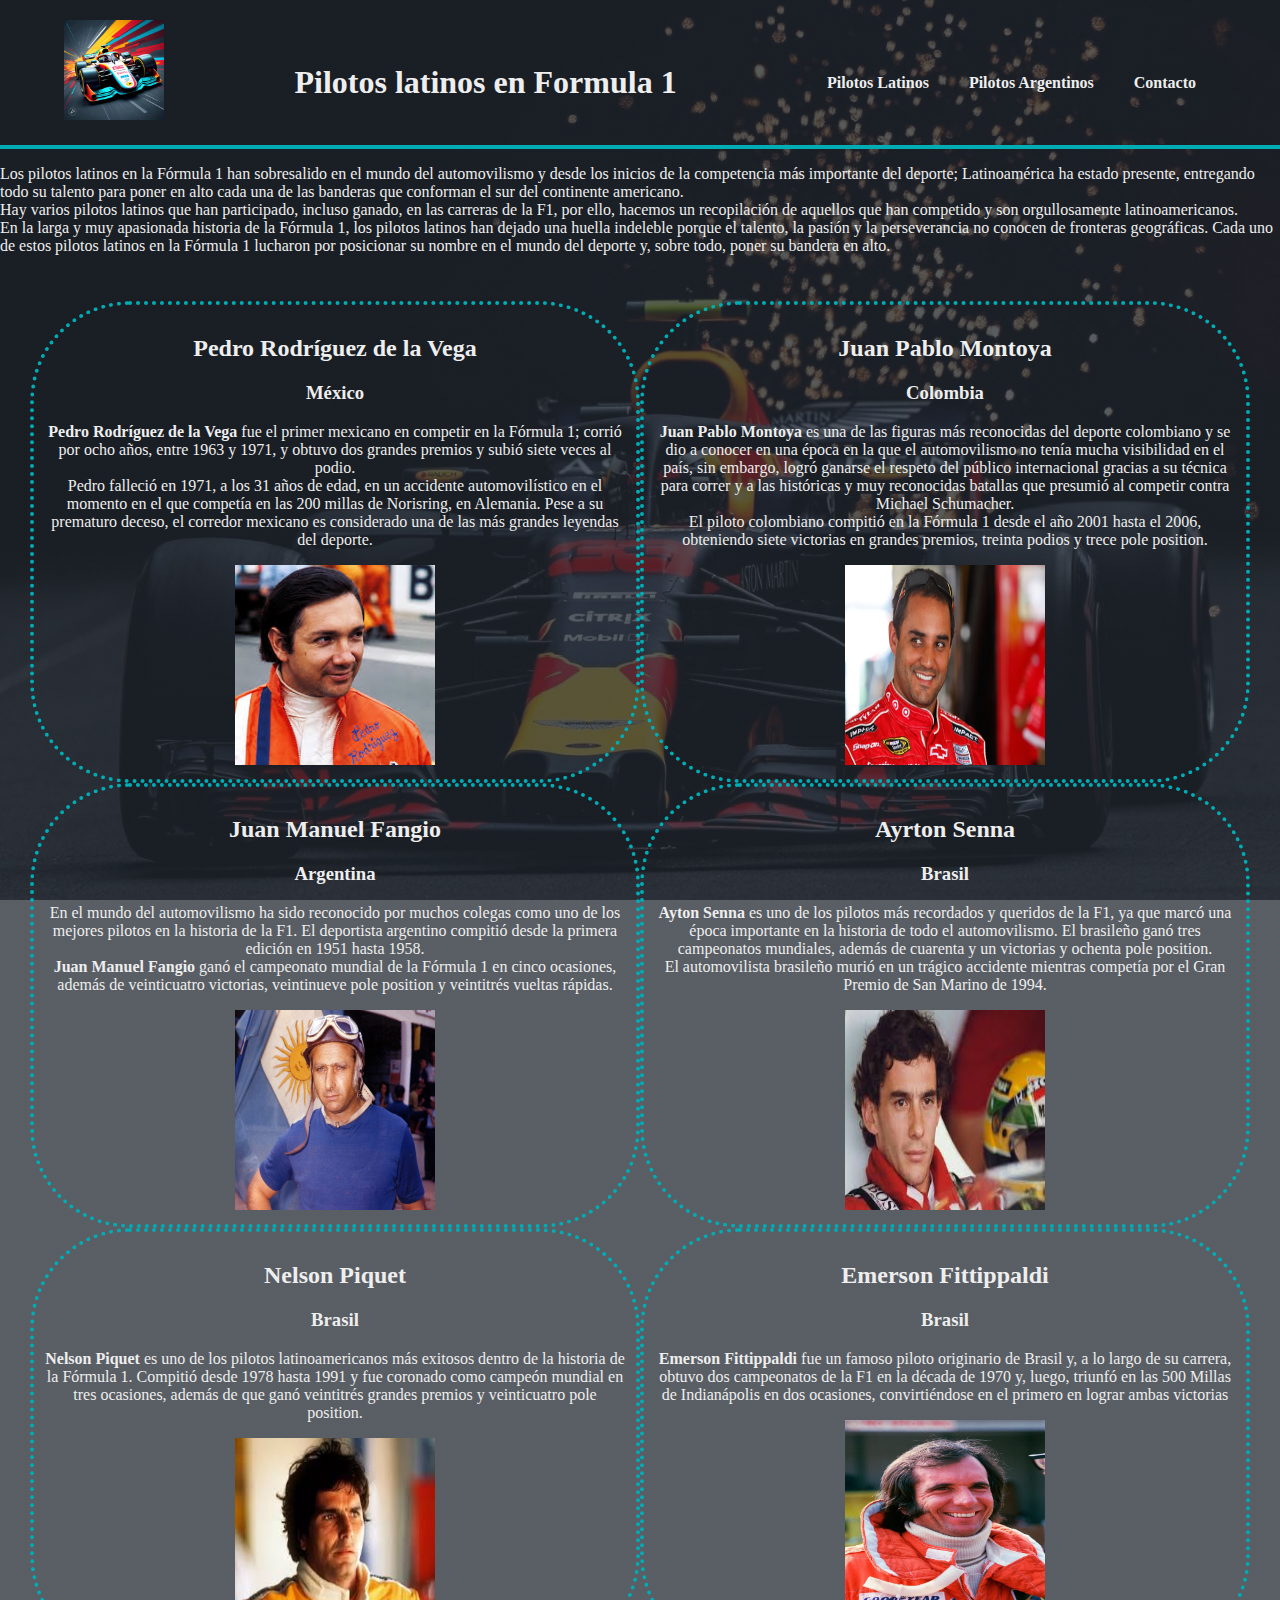
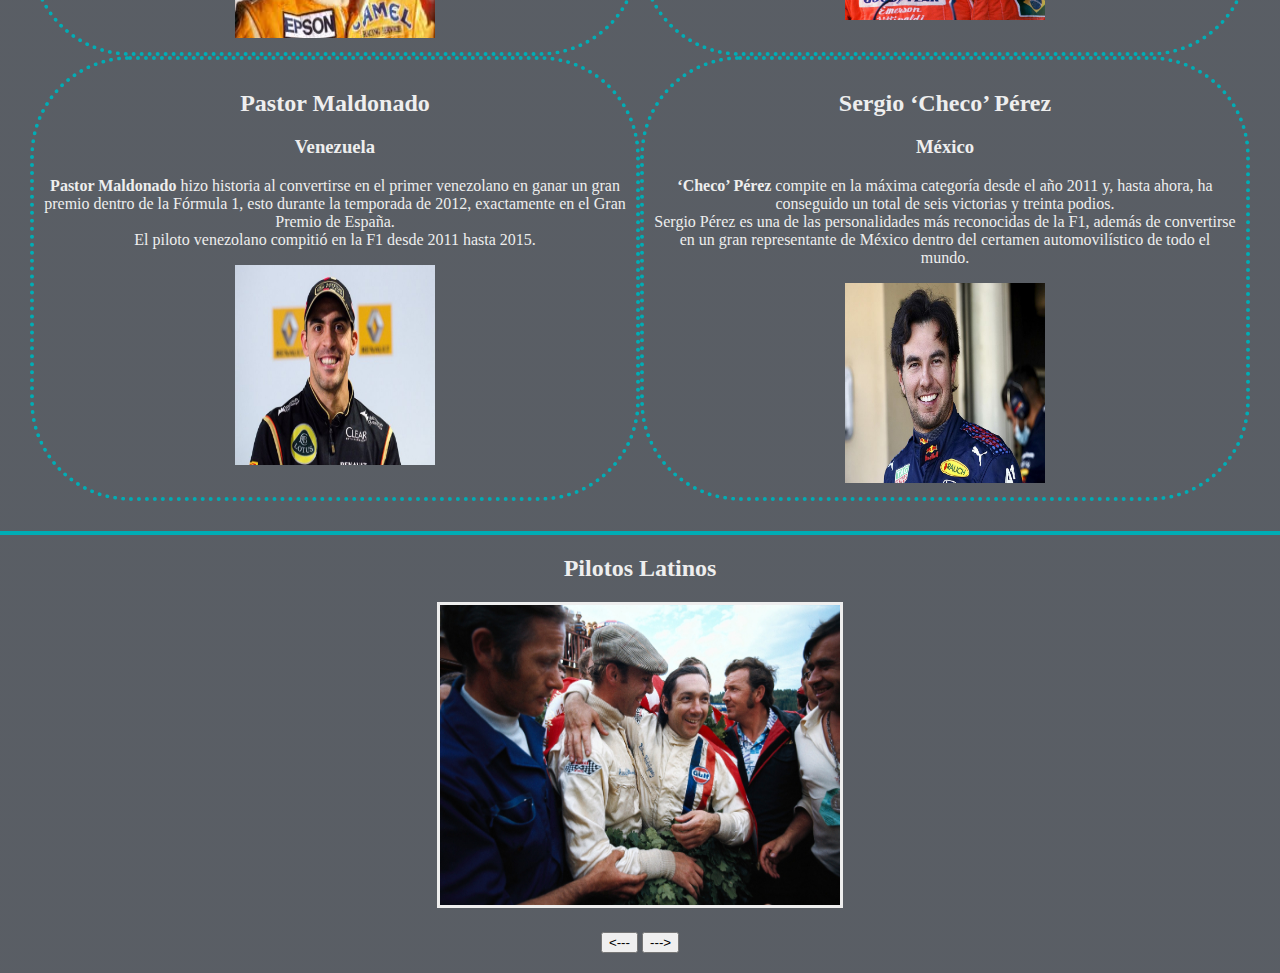
<file: index.html>
<!DOCTYPE html>
<html lang="en">
<head>
    <meta charset="UTF-8">
    <meta name="viewport" content="width=device-width, initial-scale=1.0">
    <title>Pilotos Latinos</title>
    <link rel="stylesheet" href="Principal.css">
</head>
<body>
    <header>
        <nav>
            <img src="img/logo_de_una_pagina_web_de_una_formula_uno_orientada_en_latinoamerica.jpeg" alt="Logo de formula 1" id="logo">
            <h1 id="titulo">Pilotos latinos en Formula 1</h1>
            <div id="menu">
                    <a href="index.html">Pilotos Latinos</a>
                    <a href="PilotosArgentinos.html">Pilotos Argentinos</a>
                    <a href="contacto.html">Contacto</a>
            </div>
        </nav>
    </header>
    <div>
        <div>
            <p>
                Los pilotos latinos en la Fórmula 1 han sobresalido en el mundo del automovilismo y desde los inicios de la competencia más importante del deporte; Latinoamérica ha estado presente, entregando todo su talento para poner en alto cada una de las banderas que conforman el sur del continente americano.
                <br>
                Hay varios pilotos latinos que han participado, incluso ganado, en las carreras de la F1, por ello, hacemos un recopilación de aquellos que han competido y son orgullosamente latinoamericanos.
                <br>
                En la larga y muy apasionada historia de la Fórmula 1, los pilotos latinos han dejado una huella indeleble porque el talento, la pasión y la perseverancia no conocen de fronteras geográficas. Cada uno de estos pilotos latinos en la Fórmula 1 lucharon por posicionar su nombre en el mundo del deporte y, sobre todo, poner su bandera en alto.
            </p>
        </div>
        <div id="contenedor">
            <br>
            <div class="pilotos">
                <h2>Pedro Rodríguez de la Vega</h2>
                <h3>México</h3>
                <p>
                    <strong>Pedro Rodríguez de la Vega</strong> fue el primer mexicano en competir en la Fórmula 1; corrió por ocho años, entre 1963 y 1971, y obtuvo dos grandes premios y subió siete veces al podio.
                    <br>
                    Pedro falleció en 1971, a los 31 años de edad, en un accidente automovilístico en el momento en el que competía en las 200 millas de Norisring, en Alemania. Pese a su prematuro deceso, el corredor mexicano es considerado una de las más grandes leyendas del deporte.
                </p>
                <img src="img/pilotos/Pedro Rodríguez de la Vega.jpeg" alt="Imagen de Pedro Rodriguez de la vega" class="imgPiloto">
            </div>
            <br>
            <div class="pilotos">
                <h2>Juan Pablo Montoya</h2>
                <h3>Colombia</h3>
                <p>
                    <strong>Juan Pablo Montoya</strong> es una de las figuras más reconocidas del deporte colombiano y se dio a conocer en una época en la que el automovilismo no tenía mucha visibilidad en el país, sin embargo, logró ganarse el respeto del público internacional gracias a su técnica para correr y a las históricas y muy reconocidas batallas que presumió al competir contra Michael Schumacher.
                    <br>
                    El piloto colombiano compitió en la Fórmula 1 desde el año 2001 hasta el 2006, obteniendo siete victorias en grandes premios, treinta podios y trece pole position.
                </p>
                <img src="img/pilotos/Juan Pablo Montoya.jpg" alt="Imagen" class="imgPiloto">
            </div>
            <br>
            <div class="pilotos">
                <h2>Juan Manuel Fangio</h2>
                <h3>Argentina</h3>
                <p>
                    En el mundo del automovilismo ha sido reconocido por muchos colegas como uno de los mejores pilotos en la historia de la F1. El deportista argentino compitió desde la primera edición en 1951 hasta 1958.
                    <br>
                    <strong>Juan Manuel Fangio</strong> ganó el campeonato mundial de la Fórmula 1 en cinco ocasiones, además de veinticuatro victorias, veintinueve pole position y veintitrés vueltas rápidas.
                </p>
                <img src="img/pilotos/Juan Manuel Fangio.jpg" alt="" class="imgPiloto">
            </div>
            <br>
            <div class="pilotos">
                <h2>Ayrton Senna</h2>
                <h3>Brasil</h3>
                <p>
                    <strong>Ayton Senna</strong> es uno de los pilotos más recordados y queridos de la F1, ya que marcó una época importante en la historia de todo el automovilismo. El brasileño ganó tres campeonatos mundiales, además de cuarenta y un victorias y ochenta pole position.
                    <br>
                    El automovilista brasileño murió en un trágico accidente mientras competía por el Gran Premio de San Marino de 1994.
                </p>
                <img src="img/pilotos/Ayrton Senna.jpeg" alt="" class="imgPiloto">
            </div>
            <br>
            <div class="pilotos">
                <h2>Nelson Piquet</h2>
                <h3>Brasil</h3>
                <p>
                    <strong>Nelson Piquet</strong> es uno de los pilotos latinoamericanos más exitosos dentro de la historia de la Fórmula 1. Compitió desde 1978 hasta 1991 y fue coronado como campeón mundial en tres ocasiones, además de que ganó veintitrés grandes premios y veinticuatro pole position.
                </p>
                <img src="img/pilotos/Nelson Piquet.jpeg" alt="" class="imgPiloto">
            </div>
            <br>
            <div class="pilotos">
                <h2>Emerson Fittippaldi</h2>
                <h3>Brasil</h3>
                <p>
                    <strong>Emerson Fittippaldi</strong> fue un famoso piloto originario de Brasil y, a lo largo de su carrera, obtuvo dos campeonatos de la F1 en la década de 1970 y, luego, triunfó en las 500 Millas de Indianápolis en dos ocasiones, convirtiéndose en el primero en lograr ambas victorias
                </p>
                <img src="img/pilotos/Emerson Fittippaldi.jpg" alt="" class="imgPiloto">
            </div>
            <br>
            <div class="pilotos">
                <h2>Pastor Maldonado</h2>
                <h3>Venezuela</h3>
                <p>
                    <strong>Pastor Maldonado</strong> hizo historia al convertirse en el primer venezolano en ganar un gran premio dentro de la Fórmula 1, esto durante la temporada de 2012, exactamente en el Gran Premio de España.
                    <br>
                    El piloto venezolano compitió en la F1 desde 2011 hasta 2015.
                </p>
                <img src="img/pilotos/Pastor Maldonado.jpg" alt="" class="imgPiloto">
            </div>
            <br>
            <div class="pilotos">
                <h2>Sergio ‘Checo’ Pérez</h2>
                <h3>México</h3>
                <p>
                    <strong>‘Checo’ Pérez</strong> compite en la máxima categoría desde el año 2011 y, hasta ahora, ha conseguido un total de seis victorias y treinta podios.
                    <br>
                    Sergio Pérez es una de las personalidades más reconocidas de la F1, además de convertirse en un gran representante de México dentro del certamen automovilístico de todo el mundo.
                </p>
                <img src="img/pilotos/Sergio ‘Checo’ Pérez.jpg" alt="" class="imgPiloto">
            </div>
        </div>
        <div class="carrusel">
            <h2>Pilotos Latinos</h2>
            <img src="img/CarruselPagPrin/Pedro Rodríguez de la VegaCarrusel.jpg" alt="Fotos de pilotos latinos" id="imgCarrusel">
            <br>
            <input type="button" value="<---" onclick="anterior()" id="anterior">
            <input type="button" value="--->" onclick="siguiente()" id="Siguente">
        </div>
    </div>

    <script src="carrusel.js"></script>
</body>
</html>
</file>
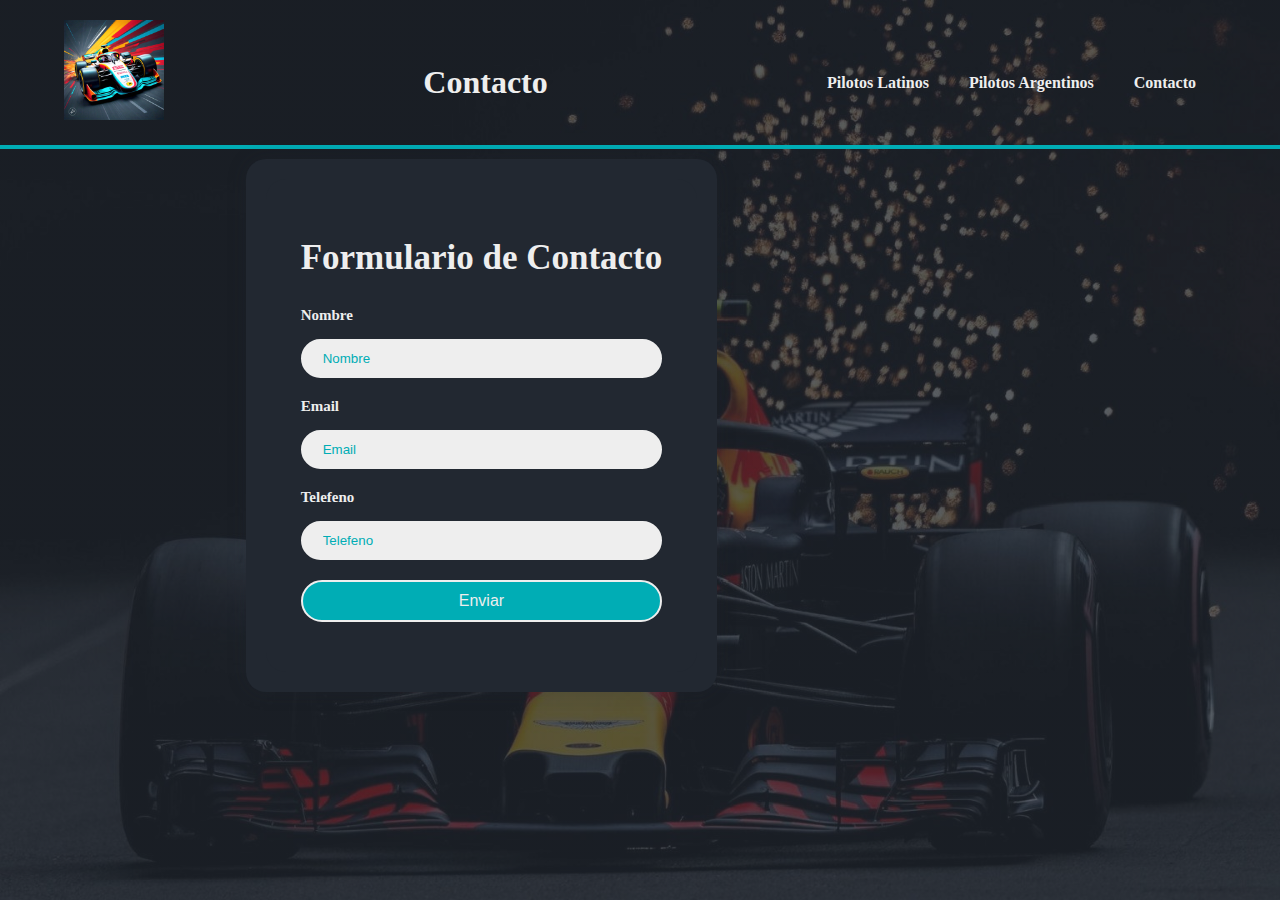
<file: contacto.html>
<!DOCTYPE html>
<html lang="es">
<head>
    <meta charset="UTF-8">
    <meta name="viewport" content="width=device-width, initial-scale=1.0">
    <title>Contacto</title>
    <link rel="stylesheet" href="contacto.css">
</head>
<body>
    <header>
        <nav>
            <img src="img/logo_de_una_pagina_web_de_una_formula_uno_orientada_en_latinoamerica.jpeg" alt="Logo de formula 1" id="logo">
            <h1 id="titulo">Contacto</h1>
            <div id="menu">
                    <a href="index.html">Pilotos Latinos</a>
                    <a href="PilotosArgentinos.html">Pilotos Argentinos</a>
                    <a href="contacto.html">Contacto</a>
            </div>
        </nav>
    </header>
    <div class="principal">
        <div class="conteiner">
            <form class="formulario" onsubmit="validarFormulario(event)">
                <h2>Formulario de Contacto</h2>
                <div id="conteinerInput">
                    <label for="nombre">Nombre</label>
                    <input id="name" type="text" name="nombre" placeholder="Nombre">
                    <label id="errorName" class="labelError">Error: nombre invalido</label>

                    <label for="gmail">Email</label>
                    <input id="email" type="email" name="email" placeholder="Email">
                    <label id="errorEmail" class="labelError">Error: Email invalido</label>

                    <label for="telefono">Telefeno</label>
                    <input id="telefono" type="tel" name="telefono" placeholder="Telefeno">
                    <label id="errorTelefono" class="labelError">Error: Telefeno invalido</label>

                    <input id="boton" type="submit" value="Enviar">

                    <!-- <input type="hidden" name="_next" value="">
                    <input type="hidden" name="_captcha" value="false"> -->
                </div>
            </form>
        </div>

        <div class="conteinerResult">
            <h2>Datos Ingresados</h2>
            <div id="caja"></div>
        </div>
    </div>
    <script src="contacto.js"></script>
</body>
</html>
</file>
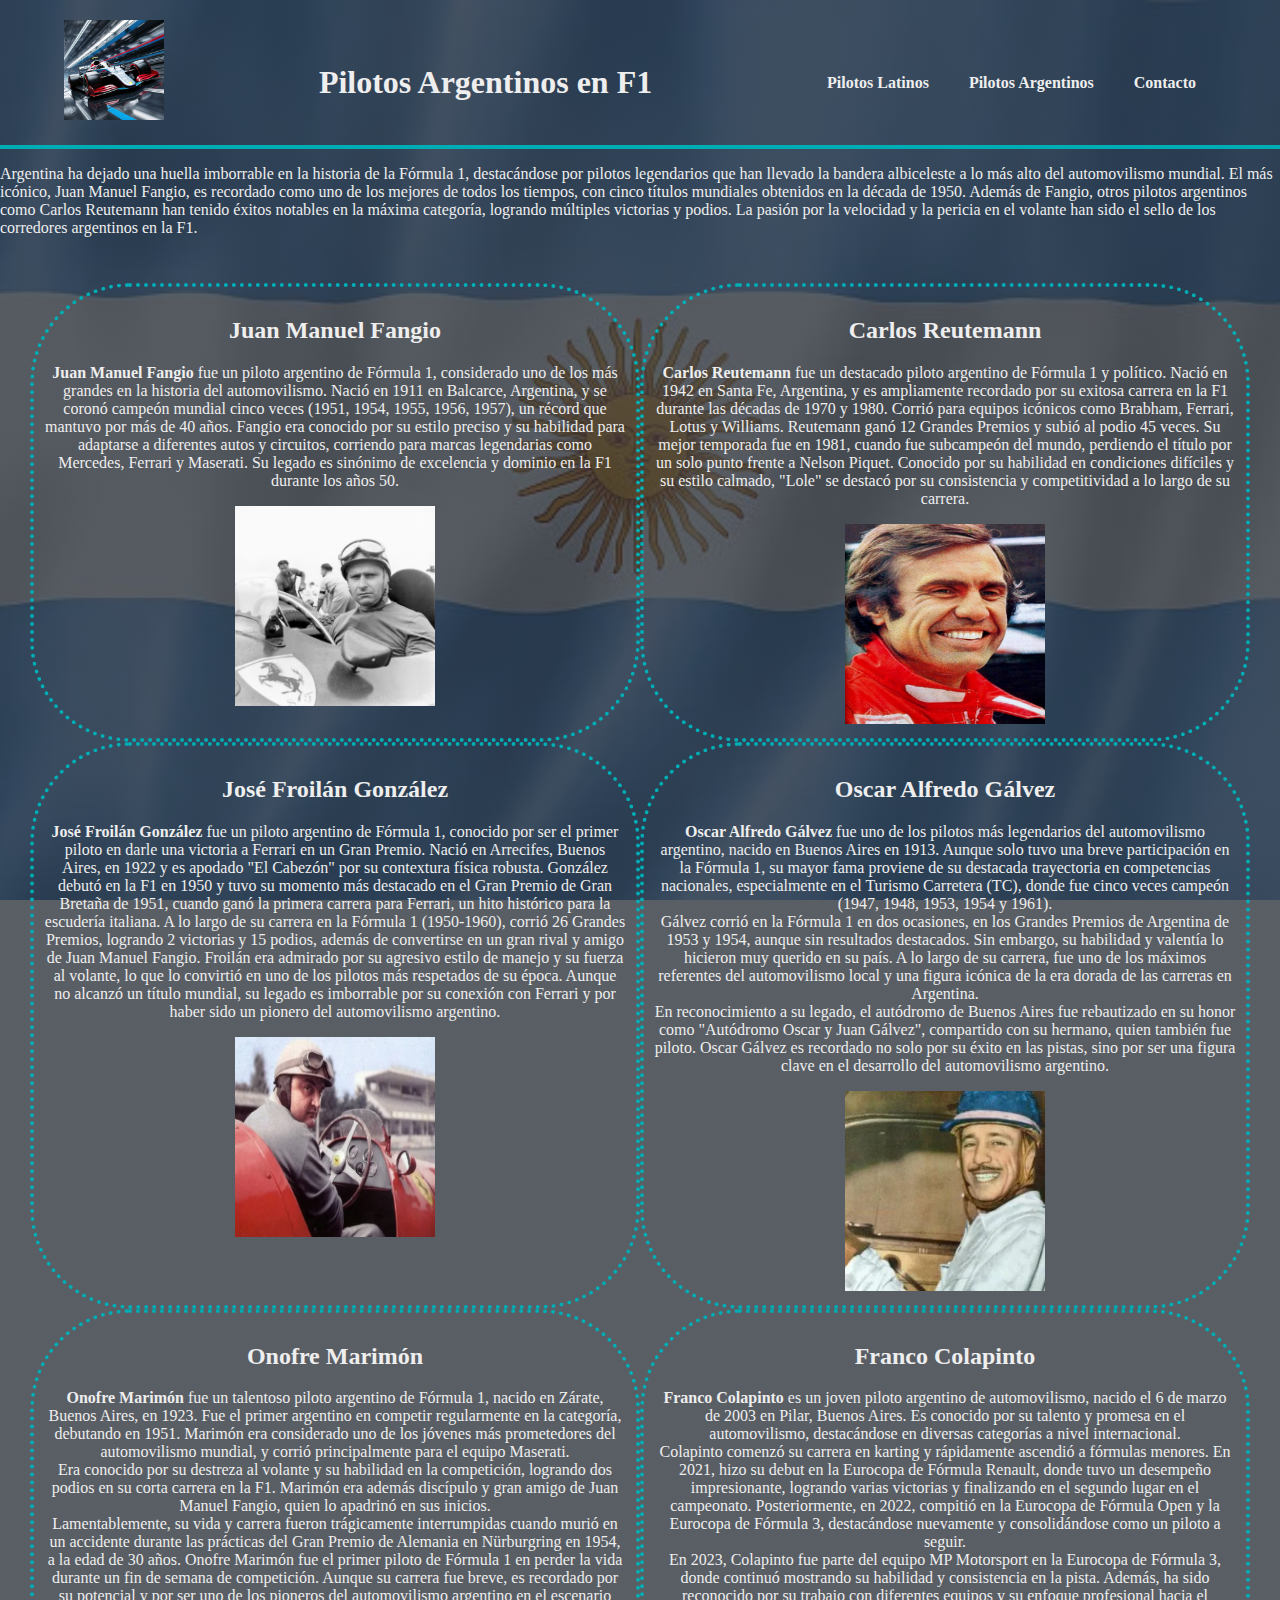
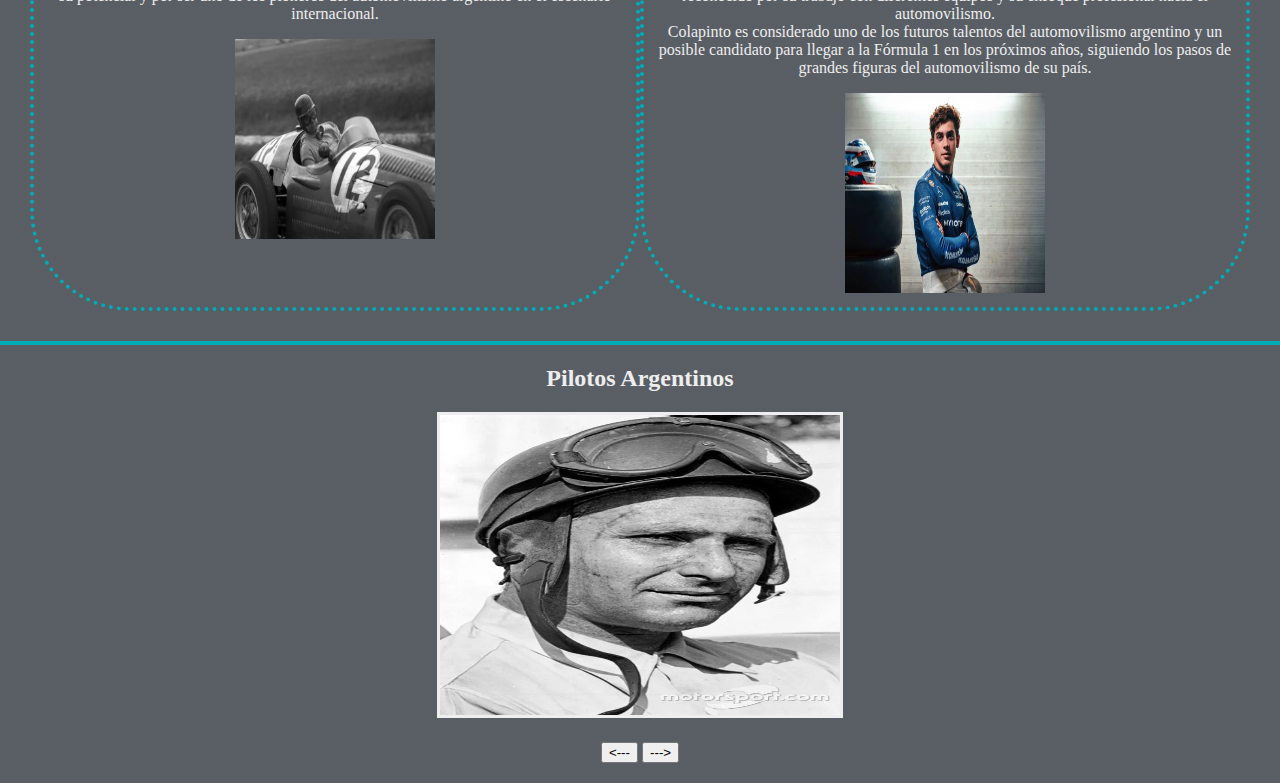
<file: PilotosArgentinos.html>
<!DOCTYPE html>
<html lang="en">
<head>
    <meta charset="UTF-8">
    <meta name="viewport" content="width=device-width, initial-scale=1.0">
    <title>Pilotos Latinos</title>
    <link rel="stylesheet" href="pag1.css">
    </head>
    
    <body>
        <header>
            <nav>
                <img src="img1/genai_m4_cco_vll_v3_upload_img_95201627_10_02_2024_12_15_05_345532_6017037574890839690.jpeg"
                    alt="Logo de formula 1" id="logo">
                <h1 id="titulo">Pilotos Argentinos en F1</h1>
                <div id="menu">
                    <a href="index.html">Pilotos Latinos</a>
                    <a href="PilotosArgentinos.html">Pilotos Argentinos</a>
                    <a href="contacto.html">Contacto</a>
                </div>
            </nav>
        </header>
        <div>
            <div>
                <p>
                    Argentina ha dejado una huella imborrable en la historia de la Fórmula 1,
                    destacándose por pilotos legendarios que han llevado la bandera albiceleste a lo más alto del
                    automovilismo mundial. El más icónico, Juan Manuel Fangio, es recordado como uno de los mejores de todos
                    los tiempos, con cinco títulos mundiales obtenidos en la década de 1950. Además de Fangio, otros pilotos
                    argentinos como Carlos Reutemann han tenido éxitos notables en la máxima categoría, logrando múltiples
                    victorias y podios. La pasión por la velocidad y la pericia en el volante han sido el sello de los
                    corredores argentinos en la F1.
                </p>
            </div>
            <div id="contenedor">
                <br>
                <div class="pilotos">
                    <h2>Juan Manuel Fangio</h2>
                    <p>
                        <strong>Juan Manuel Fangio</strong> fue un piloto argentino de Fórmula 1, considerado uno de los más
                        grandes en la historia del automovilismo. Nació en 1911 en Balcarce, Argentina, y se coronó campeón
                        mundial cinco veces (1951, 1954, 1955, 1956, 1957), un récord que mantuvo por más de 40 años. Fangio
                        era conocido por su estilo preciso y su habilidad para adaptarse a diferentes autos y circuitos,
                        corriendo
                        para marcas legendarias como Mercedes, Ferrari y Maserati. Su legado es sinónimo de excelencia y
                        dominio en la F1 durante los años 50.
                    </p>
                    <img src="img1/juan-manuel-fangio-al-volante-de-una-ferrari-en-I6HV6IWUMJGJ3CURP75Q4XOBIU.avif"
                        alt="Juan Manuel Fangio" class="imgPiloto">
                </div>
                <br>
                <div class="pilotos">
                    <h2>Carlos Reutemann</h2>
                    <p>
                        <strong>Carlos Reutemann</strong> fue un destacado piloto argentino de Fórmula 1 y político. Nació
                        en 1942 en Santa Fe, Argentina, y es ampliamente recordado por su exitosa carrera en la F1 durante
                        las décadas de 1970 y 1980. Corrió para equipos icónicos como Brabham, Ferrari, Lotus y Williams.
                        Reutemann ganó 12 Grandes Premios y subió al podio 45 veces. Su mejor temporada fue en 1981,
                        cuando fue subcampeón del mundo, perdiendo el título por un solo punto frente a Nelson Piquet.
                        Conocido por su habilidad en condiciones difíciles y su estilo calmado, "Lole" se destacó por su
                        consistencia y competitividad a lo largo de su carrera.
                    </p>
                    <img src="img1/Reutemann_1981.jpg" alt="Imagen" class="imgPiloto">
                </div>
                <br>
                <div class="pilotos">
                    <h2>José Froilán González</h2>
                    <p>
                        <strong>José Froilán González</strong> fue un piloto argentino de Fórmula 1, conocido por ser el
                        primer piloto en darle una victoria a
                        Ferrari en un Gran Premio. Nació en Arrecifes, Buenos Aires, en 1922 y es apodado "El Cabezón" por
                        su contextura física robusta.
                        González debutó en la F1 en 1950 y tuvo su momento más destacado en el Gran Premio de Gran Bretaña
                        de 1951, cuando ganó la primera carrera para Ferrari, un hito histórico para la escudería
                        italiana. A lo largo de su carrera en la Fórmula 1 (1950-1960), corrió 26 Grandes Premios, logrando
                        2 victorias y 15
                        podios, además de convertirse en un gran rival y amigo de Juan Manuel Fangio.
                        Froilán era admirado por su agresivo estilo de manejo y su fuerza al volante, lo que lo
                        convirtió en uno de los pilotos más respetados de su época. Aunque no alcanzó un título mundial,
                        su legado es imborrable por su conexión con Ferrari y por haber sido un pionero del automovilismo
                        argentino.
                    </p>
                    <img src="img1/jose-froilan-gonzalez-ferrari-silverstone-jpg.webp" alt="" class="imgPiloto">
                </div>
                <br>
                <div class="pilotos">
                    <h2>Oscar Alfredo Gálvez</h2>
    
                    <p>
                        <strong>Oscar Alfredo Gálvez</strong> fue uno de los pilotos más legendarios del automovilismo
                        argentino, nacido en Buenos Aires en 1913. Aunque solo tuvo una breve participación en la Fórmula 1,
                        su mayor fama proviene de su destacada trayectoria en competencias nacionales, especialmente en el
                        Turismo Carretera (TC), donde fue cinco veces campeón (1947, 1948, 1953, 1954 y 1961).
                        <br>
                        Gálvez corrió en la Fórmula 1 en dos ocasiones, en los Grandes Premios de Argentina de 1953 y 1954,
                        aunque sin resultados destacados. Sin embargo, su habilidad y valentía lo hicieron muy querido en su
                        país. A lo largo de su carrera, fue uno de los máximos referentes del automovilismo local y una
                        figura icónica de la era dorada de las carreras en Argentina.
                        <br>
                        En reconocimiento a su legado, el autódromo de Buenos Aires fue rebautizado en su honor como
                        "Autódromo Oscar y Juan Gálvez", compartido con su hermano, quien también fue piloto. Oscar Gálvez
                        es recordado no solo por su éxito en las pistas, sino por ser una figura clave en el desarrollo del
                        automovilismo argentino.
                    </p>
                    <img src="img1/oscar-alfredo-galvez-1285094.webp" alt="" class="imgPiloto">
                </div>
                <br>
                <div class="pilotos">
                    <h2>Onofre Marimón</h2>
                    <p>
                        <strong>Onofre Marimón</strong> fue un talentoso piloto argentino de Fórmula 1, nacido en Zárate,
                        Buenos Aires, en 1923. Fue el primer argentino en competir regularmente en la categoría, debutando
                        en 1951. Marimón era considerado uno de los jóvenes más prometedores del automovilismo mundial, y
                        corrió principalmente para el equipo Maserati.
                        <br>
                        Era conocido por su destreza al volante y su habilidad en la competición, logrando dos podios en su
                        corta carrera en la F1. Marimón era además discípulo y gran amigo de Juan Manuel Fangio, quien lo
                        apadrinó en sus inicios.
                        <br>
                        Lamentablemente, su vida y carrera fueron trágicamente interrumpidas cuando murió en un accidente
                        durante las prácticas del Gran Premio de Alemania en Nürburgring en 1954, a la edad de 30 años.
                        Onofre Marimón fue el primer piloto de Fórmula 1 en perder la vida durante un fin de semana de
                        competición. Aunque su carrera fue breve, es recordado por su potencial y por ser uno de los
                        pioneros del automovilismo argentino en el escenario internacional.
                    </p>
                    <img src="img1/onofre-marimon-maserati-250f-grand-prix-of-france-reims-gueux-04-july-1954.webp" alt="" class="imgPiloto">
                </div>
                <br>
                <div class="pilotos">
                    <h2>Franco Colapinto</h2>
                    <p>
                        <strong>Franco Colapinto</strong> es un joven piloto argentino de automovilismo, nacido el 6 de marzo de 2003 en Pilar, Buenos Aires. Es conocido por su talento y promesa en el automovilismo, destacándose en diversas categorías a nivel internacional.
                        <br>
                        Colapinto comenzó su carrera en karting y rápidamente ascendió a fórmulas menores. En 2021, hizo su debut en la Eurocopa de Fórmula Renault, donde tuvo un desempeño impresionante, logrando varias victorias y finalizando en el segundo lugar en el campeonato. Posteriormente, en 2022, compitió en la Eurocopa de Fórmula Open y la Eurocopa de Fórmula 3, destacándose nuevamente y consolidándose como un piloto a seguir.
                        <br>
                        En 2023, Colapinto fue parte del equipo MP Motorsport en la Eurocopa de Fórmula 3, donde continuó mostrando su habilidad y consistencia en la pista. Además, ha sido reconocido por su trabajo con diferentes equipos y su enfoque profesional hacia el automovilismo.
                        <br>
                        Colapinto es considerado uno de los futuros talentos del automovilismo argentino y un posible candidato para llegar a la Fórmula 1 en los próximos años, siguiendo los pasos de grandes figuras del automovilismo de su país.

                    </p>
                    <img src="img1/KVLC3YOQW5FUTESHHAPTC5DOA4.webp" alt="" class="imgPiloto">
                </div>
            </div>
            <div class="carrusel">
                <h2>Pilotos Argentinos</h2>
                <img src= "img1/f1-juan-manuel-fangio-feature-2015-juan-manuel-fangio (1).jpg" alt="Fotos de pilotos argentinos"
                    id="imgCarrusel">
                <br>
                <input type="button" value="<---" onclick="anterior2()" id="anterior">
                <input type="button" value="--->" onclick="siguiente2()" id="Siguente">
            </div>
        <script src="carrusel.js"></script>
    </body>
    
    </html>
</file>
<file: Principal.css>
body {
    background-color: rgb(34, 40, 49);
    font-family: Verdana;
    padding: 0;
    margin: 0;
    min-height: 100vh;
    background: linear-gradient(rgba(34, 40, 49, 0.75), rgba(34, 40, 49, 0.75)), url(img/FondoPrincipal.jpg) no-repeat center center fixed;
    background-size: cover;
}

nav {
    display: flex;
    align-items: center;
    justify-content: space-between;
    padding-top: 20px;
    padding-left: 5%;
    padding-right: 5%;
    font-weight: bold;
    border-bottom: 4px solid rgb(0, 173, 181);
}

#logo {
    width: 100px;
    height: 100px;
    padding-bottom: 25px;
}

#titulo{
    color: rgb(238, 238, 238);
}

#menu{
    display: flex;
    justify-content: space-between;
}

a {
    color: rgb(238, 238, 238);
    text-decoration: none;
    padding: 20px;
}

a:hover {
    color: rgb(0, 173, 181);
}

#contenedor {
    display: flex;
    flex-wrap: wrap; /* Asegura que las columnas se mantengan en una sola fila */
    justify-content: space-between; /* Espacio entre columnas */
    padding: 30px;
}

.pilotos{
    flex: 0 0 50%; /* Hace que cada columna ocupe el 49% del ancho del contenedor */
    padding: 10px;
    box-sizing: border-box;
    border: 4px Dotted rgb(0, 173, 181);
    border-radius: 100px;
    text-align: center;
}


p,h2,h3 {
    color: rgb(238, 238, 238);
}

.imgPiloto{
    width: 200px;
    height: 200px;
}

.carrusel {
    text-align: center;
    border-top: 4px solid rgb(0, 173, 181);
    margin-bottom: 20px;
}

#imgCarrusel {
    border: 3px solid rgb(238, 238, 238);
    margin-bottom: 20px;
    width: 400px;
    height: 300px;
}
</file>
<file: contacto.css>
body {
    background-color: rgb(34, 40, 49);
    font-family: Verdana;
    padding: 0;
    margin: 0;
    min-height: 100vh;
    background: linear-gradient(rgba(34, 40, 49, 0.75), rgba(34, 40, 49, 0.75)), url(img/FondoPrincipal.jpg) no-repeat center center fixed;
    background-size: cover;
}

nav {
    display: flex;
    align-items: center;
    justify-content: space-between;
    padding-top: 20px;
    padding-left: 5%;
    padding-right: 5%;
    font-weight: bold;
    border-bottom: 4px solid rgb(0, 173, 181);
}

#logo {
    width: 100px;
    height: 100px;
    padding-bottom: 25px;
}

#titulo {
    color: rgb(238, 238, 238);
}

#menu {
    display: flex;
    justify-content: space-between;
}

a {
    color: rgb(238, 238, 238);
    text-decoration: none;
    padding: 20px;
}

a:hover {
    color: rgb(0, 173, 181);
}

.container {
    display: flex;
    justify-content: center;
    align-items: center;
    min-height: 100vh;
}

.principal {
    display: flex;
    justify-content: center;
}

.conteiner, .conteinerResult {
    background-color: rgb(34, 40, 49);
    padding: 20px;
    box-shadow: 0 0 20px rgba(34, 40, 49, 0.2);
    border-radius: 20px;
    text-align: center;
    margin: 10px;
    box-sizing: border-box;
    transition: transform 0.5s ease-in-out;
    color: rgb(238, 238, 238);
}

.conteiner {
    z-index: 1;
}

.conteinerResult {
    z-index: 0;
    opacity: 0;
    transform: translateX(100%);
}

.conteinerResult.active {
    opacity: 1;
    transform: translateX(0);
}

form {
    background-color: rgb(34, 40, 49);
    padding: 30px 35px;
    border-radius: 20px;
    text-align: center;
}

#conteinerInput {
    display: flex;
    flex-direction: column;
    text-align: left;
}

h2 {
    color: rgb(238, 238, 238);
    font-size: 35px;
}

p, label {
    color: rgb(238, 238, 238);
    font-size: 15px;
    font-weight: 600;
    margin-bottom: 15px;
}

input {
    padding: 10px 20px;
    border-radius: 25px;
    margin-bottom: 20px;
    background-color: rgb(238, 238, 238);
    border: 2px solid rgb(238, 238, 238);
    color: rgb(34, 40, 49);
    outline: none;
}

input::placeholder {
    color: rgb(0, 173, 181);
}

#boton {
    font-size: 16px;
    color: rgb(238, 238, 238);
    border-radius: 25px;
    background-color: rgb(0, 173, 181);
    cursor: pointer;
}

.labelError {
    display: none;
    color: red;
}

span {
    text-align: left;
    padding: 16px;
    display: block;
    font-weight: bold;
}
</file>
<file: pag1.css>
body {
    background-color: rgb(34, 40, 49);
    font-family: Verdana;
    padding: 0;
    margin: 0;
    min-height: 100vh;
    background: linear-gradient(rgba(34, 40, 49, 0.75), rgba(34, 40, 49, 0.75)), url(img1/bandera-argentina.webp) no-repeat center center fixed;
    background-size: cover;
}

nav {
    display: flex;
    align-items: center;
    justify-content: space-between;
    padding-top: 20px;
    padding-left: 5%;
    padding-right: 5%;
    font-weight: bold;
    border-bottom: 4px solid rgb(0, 173, 181);
}

#logo {
    width: 100px;
    height: 100px;
    padding-bottom: 25px;
}

#titulo{
    color: rgb(238, 238, 238);
}

#menu{
    display: flex;
    justify-content: space-between;
}

a {
    color: rgb(238, 238, 238);
    text-decoration: none;
    padding: 20px;
}

a:hover {
    color: rgb(0, 173, 181);
}

#contenedor {
    display: flex;
    flex-wrap: wrap; /* Asegura que las columnas se mantengan en una sola fila */
    justify-content: space-between; /* Espacio entre columnas */
    padding: 30px;
}

.pilotos{
    flex: 0 0 50%; /* Hace que cada columna ocupe el 49% del ancho del contenedor */
    padding: 10px;
    box-sizing: border-box;
    border: 4px Dotted rgb(0, 173, 181);
    border-radius: 100px;
    text-align: center;
}


p,h2,h3 {
    color: rgb(238, 238, 238);
}

.imgPiloto{
    width: 200px;
    height: 200px;
}

#carrusel {
    display: flex;
    justify-content: center;
}

.carrusel {
    text-align: center;
    border-top: 4px solid rgb(0, 173, 181);
    margin-bottom: 20px;
}

#imgCarrusel {
    border: 3px solid rgb(238, 238, 238);
    margin-bottom: 20px;
    width: 400px;
    height: 300px;
}
</file>
